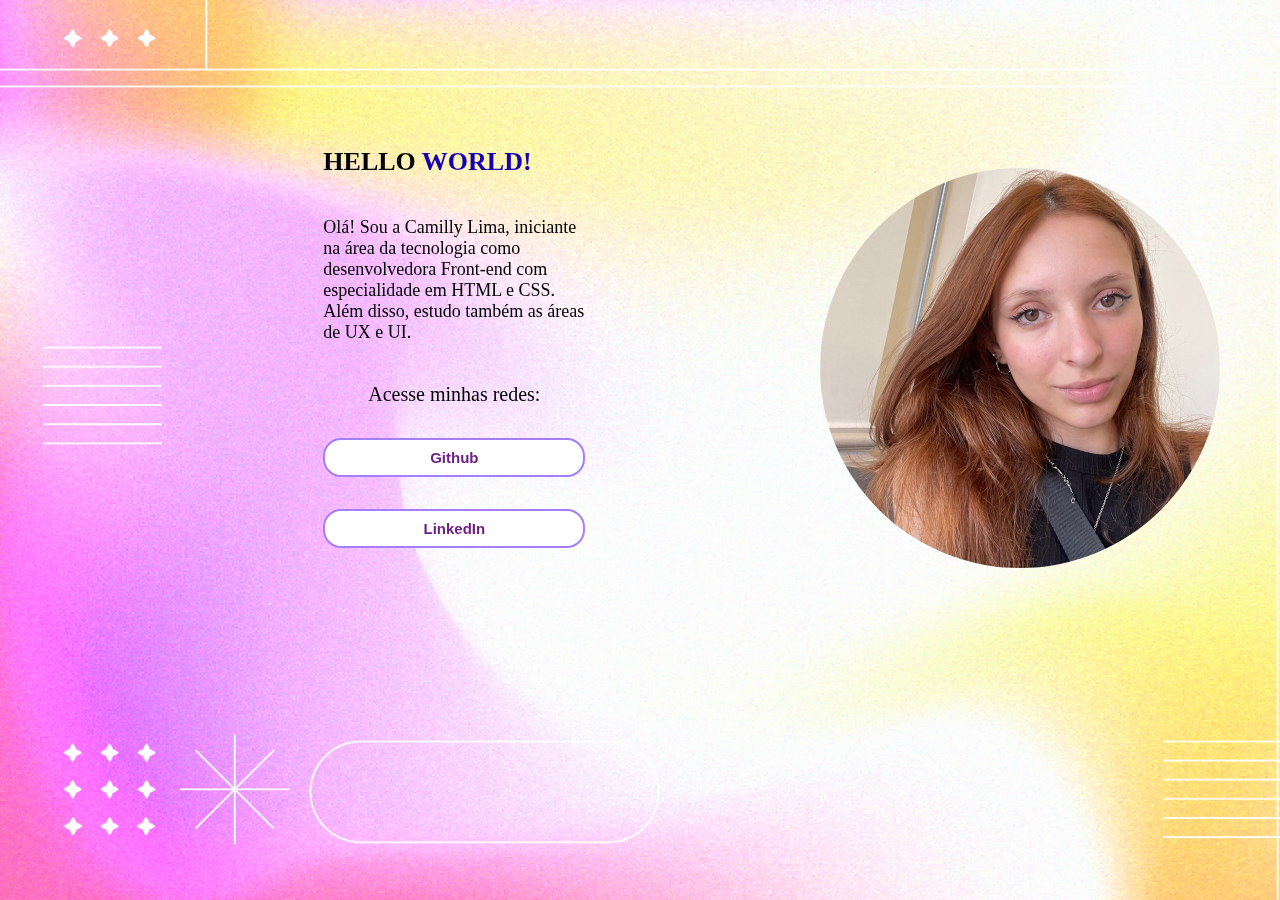
<file: index.html>
<!DOCTYPE html>

<head>
    <meta lang="pt-br">
    <meta charset="UTF-8">
    <meta http-equiv="X-UA-Compatible" content="IE=edge">
    <meta content="initial-scale=1.0">
    <meta name="viewport" content="width=device-width, initial-scale=1.0">
    <title>Home - Portifolio</title>
    <link rel="stylesheet" href="style.css">

</head>


<body>

    <header class="cabecalho">
        <nav class="cabecalho__menu">
            <a class="cabecalho__menu__link" href="Projetos.html">projetos</a>

        </nav>
    </header>
    <section>
        <main class="apresentacao">
            <section class="apresentacao__conteudo">
                <h1 class="apresentacao__conteudo__titulo">HELLO<strong class="titulo-destaque"> WORLD!
                    </strong></h1>


                <p class="apresentacao__conteudo__texto">Olá! Sou a Camilly Lima, iniciante na área da tecnologia
                    como desenvolvedora Front-end com especialidade em HTML e
                    CSS. Além disso, estudo também as áreas de UX e UI.</p>


                <div class="apresentacao__links">
                    <h2 class="apresentacao__links__subtitulo">Acesse minhas redes:</h2>



                    <a class="apresentacao__links__link" href="https://github.com/camillylimaf">
                        Github
                    </a>

                    <a class="apresentacao__links__link" href="https://www.linkedin.com/in/camillyferreiralima/">
                        LinkedIn
                    </a>

                </div>
            </section>

            <div class="image">
                <img src="imagens/camilly.jpeg" alt="Foto da Camilly">
            </div>





        </main>
        <footer class="rodape">

        </footer>
</body>

</html>
</file>
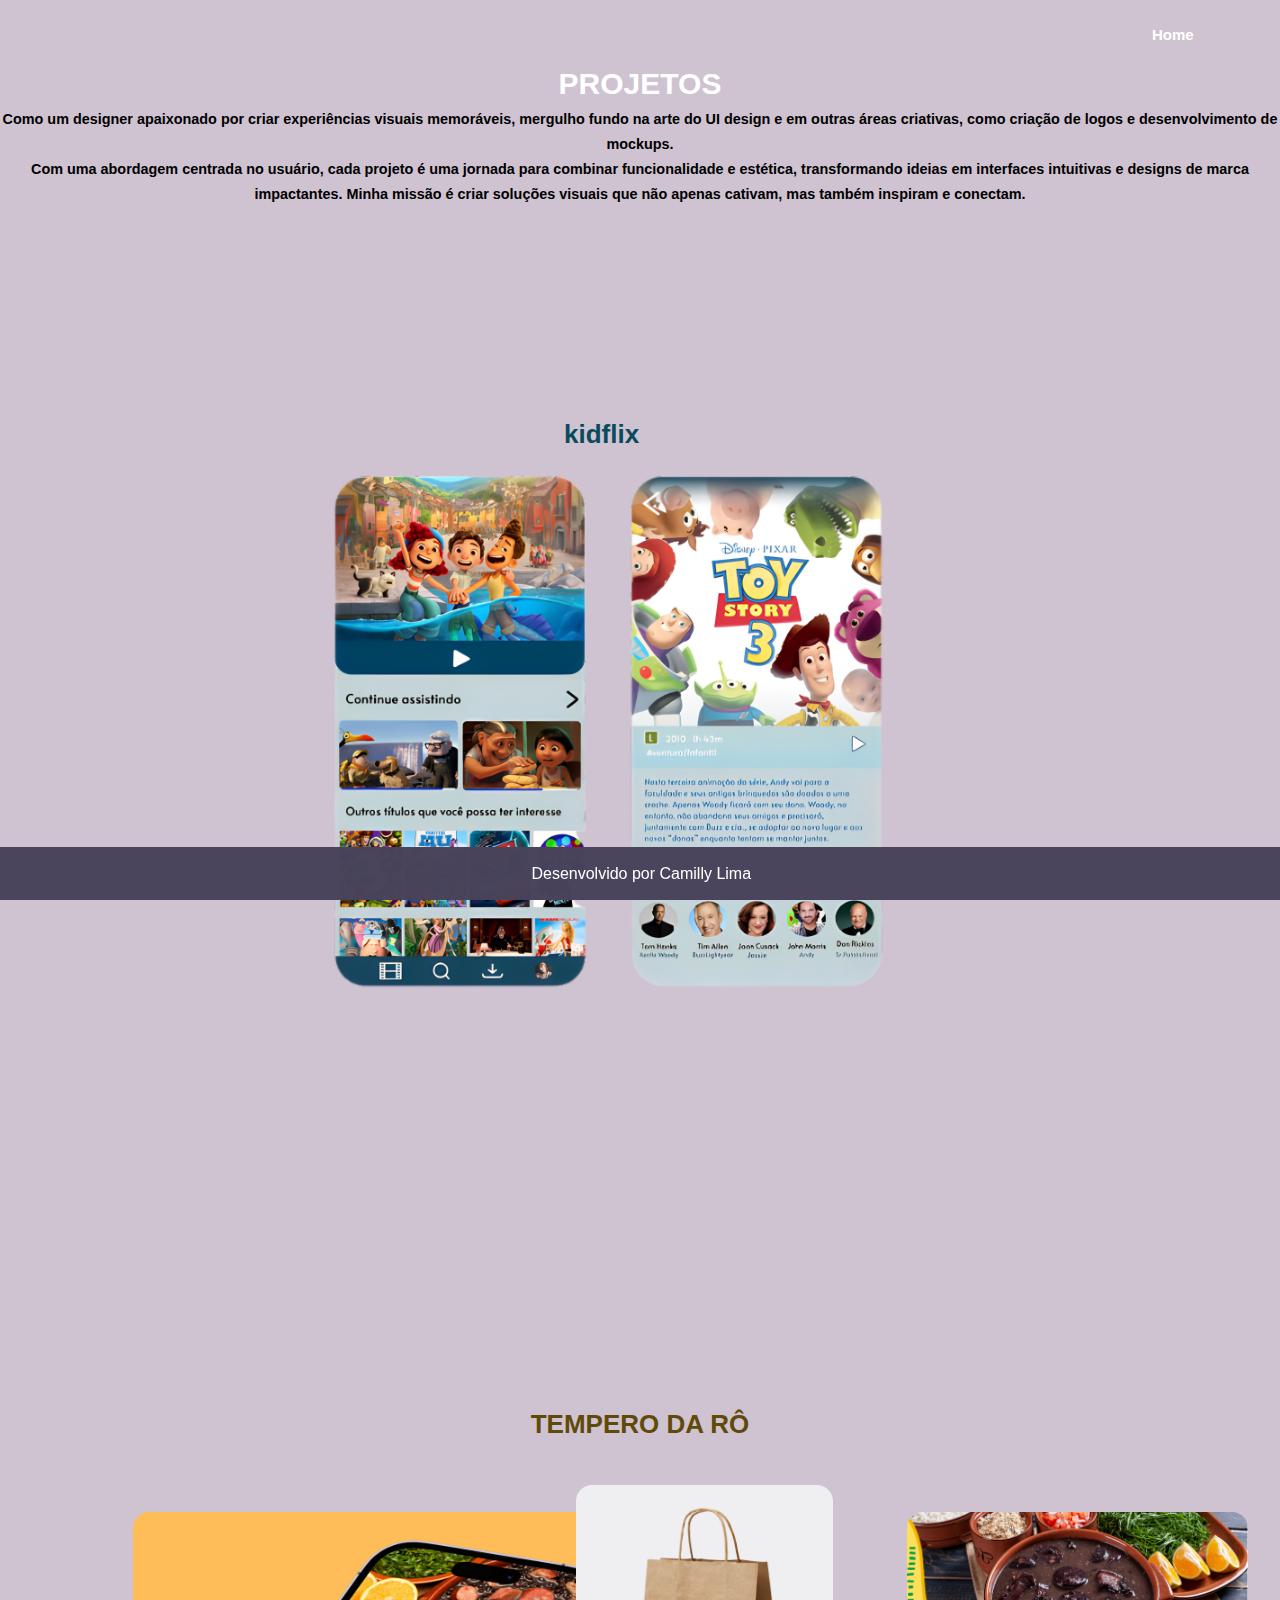
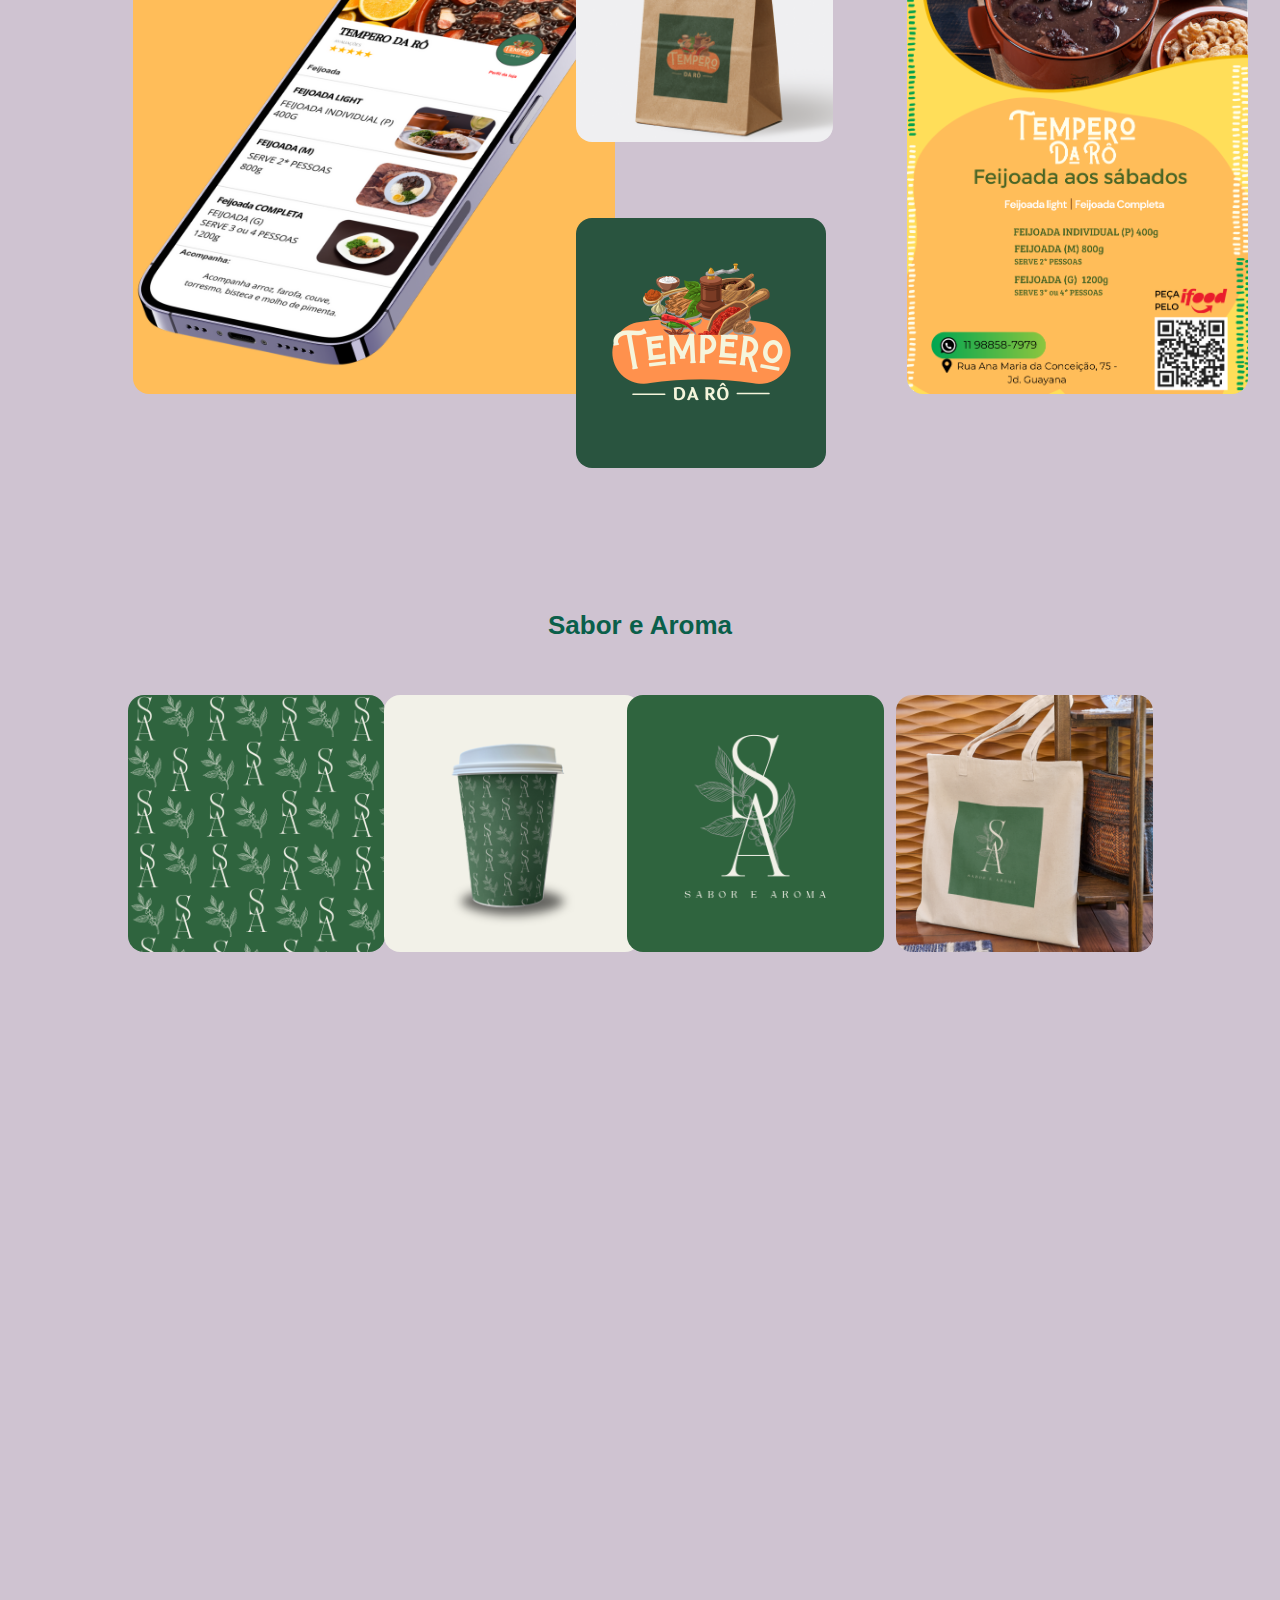
<file: Projetos.html>
<!DOCTYPE html>
<html lang="pt-br">

<head>
    <meta charset="UTF-8">
    <meta http-equiv="X-UA-Compatible" content="IE=edge">
    <meta name="viewport" content="width=device-width, initial-scale=1.0">

    <title>Projetos</title>
    <link rel="stylesheet" href="projetos.css">
</head>

<body>
    <header class="cabecalho">
        <div class="cabecalho__menu">
            <a class="cabecalho__menu__link" href="index.html">Home</a>
        </div>
    </header>
    <div class="flex">
        <div class="titulo-destaque">
            <h2>PROJETOS</h2>
        </div>
        <div class="texto-container">
            <p class="texto">
                Como um designer apaixonado por criar experiências visuais memoráveis,
                mergulho fundo na arte do UI design e em outras áreas criativas,
                como criação de logos e desenvolvimento de mockups.<br>
                Com uma abordagem centrada no usuário, cada projeto
                é uma jornada para combinar funcionalidade e estética,
                transformando ideias em interfaces intuitivas e designs
                de marca impactantes. Minha missão é criar soluções visuais
                que não apenas cativam, mas também inspiram e conectam.
            </p>
        </div>
        <div class="textotempero">
            <H1>TEMPERO DA RÔ</H1>
        </div>
        <div class="textokid">
            <H1>kidflix</H1>
        </div>

        <div class="textosabor">
            <H1>Sabor e Aroma</H1>
        </div>

        <section>
            <div class="imagem1">
                <img src="imagens/1.png" alt="ifood">
            </div>

            <div class="imagem2">
                <img src="imagens/2.png" alt="sacolalogo">
            </div>

            <div class="imagem3">
                <img src="imagens/flyer.png" alt="Flyer">
            </div>

            <div class="imagem4">
                <img src="imagens/logo.png" alt="logo">
            </div>
            <div class="imagem5" alt="kidflix">
                <img src="imagens/kidflix.png">
            </div>

            <div class="imagem6">
                <img src="imagens/4.png" alt="logos">
            </div>

            <div class="imagem7">
                <img src="imagens/5.png" alt="copo">
            </div>

            <div class="imagem8">
                <img src="imagens/6.png" alt="bolsa">
            </div>

            <div class="imagem9">
                <img src="imagens/7.png" alt="logo">
            </div>
        </section>

       
        <section class="carrossel-container">
            <div class="carrossel" id="carrossel">
                <div class="image">
                    <img src="imagens/1.png" alt="Imagem 1">
                </div>
                <div class="image">
                    <img src="imagens/2.png" alt="Imagem 2">
                </div>
                <div class="image">
                    <img src="imagens/logo.png" alt="Imagem 3">
                </div>
                <div class="image">
                    <img src="imagens/4.png" alt="Imagem 4">
                </div>
                <div class="image">
                    <img src="imagens/5.png" alt="Imagem 5">
                </div>
                <div class="image">
                    <img src="imagens/6.png" alt="Imagem 6">
                </div>
                <div class="image">
                    <img src="imagens/7.png" alt="Imagem 7">
                </div>
                <div class="image">
                    <img src="imagens/kidflix.png" alt="Imagem 8">
                </div>
            </div>
        </section>


        <section>        
            <button class="botao-navegacao botao-proximo" onclick="mudarImagem(1)">
                <img src="imagens/arrow.png" alt="Próximo">
            </button>
            <button class="botao-navegacao botao-anterior" onclick="mudarImagem(-1)">
                <img src="imagens/arrow.png" alt="Anterior">
            </button>
        </section>

        
    <footer>
        <p>Desenvolvido por Camilly Lima</p>
    </footer>

    <script>
        // Função para mudar a imagem
        function mudarImagem(direcao) {
            const carrossel = document.getElementById('carrossel');
            const larguraImagem = carrossel.querySelector('.image').offsetWidth;
            carrossel.scrollLeft += larguraImagem * direcao;
        }
    </script>
</body>
</html>
</file>
<file: style.css>
* {
    @import url('https://fonts.googleapis.com/css2?family=Krona+One&family=Montserrat:wght@400;600&display=swap');
    @import url('https://fonts.googleapis.com/css2?family=Lora:ital,wght@0,400..700;1,400..700&family=Open+Sans:ital,wght@0,300..800;1,300..800&family=Playfair+Display:ital,wght@0,400..900;1,400..900&display=swap') @import url('https://fonts.googleapis.com/css2?family=Space+Mono:ital,wght@0,400;0,700;1,400;1,700&display=swap')
}

* {
    margin: 0;
    padding: 0;
}

body {
    margin: 0;
    padding: 0;
    background-image: url("imagens/670.jpg");
    background-size: cover;
    background-repeat: no-repeat;
    background-attachment: fixed;
    box-sizing: border-box;
    color: rgb(0, 0, 0);
    position: fixed;
}

.cabecalho {
    padding: 2% 0% 0% 115%;
}

.cabecalho__menu {
    display: flex;
    gap: 80px;
}

.cabecalho__menu__link {
    font-size: 1.2rem;
    font-weight: 600;
    color: rgb(53, 21, 103);
    font-family: 'Space-Mono';
    text-decoration: none;
    border: 2px solid #dad4e8;
    text-align: center;
    border-radius: 10px;
    padding: 5px 10px 5px 10px;
    background-color: #ffffff;

}

.cabecalho__menu__link:hover {
    background-color: #dad4e8;
}




.apresentacao {
    padding: 8% 29%;
    display: flex;
    align-items: center;
    justify-content: space-between;
}

.apresentacao__conteudo {
    width: 615px;
    display: flex;
    flex-direction: column;
    gap: 40px;
}

.apresentacao__conteudo__titulo {
    font-size: 26px;
    font-family: 'Space-Mono';
    color: rgb(0, 0, 0);
}

.titulo-destaque {
    color: #1500b8;
}

.apresentacao__conteudo__texto {
    font-size: 18px;
    font-family: 'Space-Mono';
}

.apresentacao__links {
    display: flex;
    flex-direction: column;
    justify-content: space-between;
    align-items: center;
    gap: 32px;

}

.apresentacao__links__subtitulo {

    font-weight: 400;
    font-size: 20px;
    text-align: center;

}

.apresentacao__links__link {
    display: flex;
    justify-content: center;
    gap: 10px;
    border: 2px solid #a37fff;
    width: 250px;
    text-align: center;
    border-radius: 18px;
    font-size: 15px;
    font-weight: 600;
    padding: 9px 4px 9px 4px;
    text-decoration: none;
    color: rgb(109, 34, 130);
    font-family: 'Montserrat', sans-serif;
    background-color: rgb(255, 255, 255);

}

.apresentacao__links__link:hover {
    background-color: #ded3f8;
}


.image img {
    height: 400px;
    width: 400px;
    border-radius: 100%;
}

.image {

    height: 400px;
    left: 50%;
    object-fit: cover;
    position: relative;
    top: 20px;
    width: 500px;
    border-radius: 90%;
}


@media (max-width: 1200px) {

    .cabecalho {
        padding: 5%;
        left: 35%;
        position: relative;
        z-index: 9999;


    }

    .cabecalho__menu {
        justify-content: center;

    }

    .apresentacao {
        flex-direction: column;
        left: 1%;
        position: relative;
    }

    .apresentacao__conteudo {
        width: auto;
    }

    .apresentacao__links {
        margin-top: 70px;
        position: relative;

    }

    .apresentacao__links__link {
        padding: 2px 3px 7px 0px;


    }

    .image img {
        height: 0%;
        width: 0%;
        border-radius: 50%;
    }

    .image {

        left: 7%;
        object-fit: cover;
        position: fixed;
        top: 10px;
    }


}
</file>
<file: projetos.css>
* {
    @import url('https://fonts.googleapis.com/css2?family=Bebas+Neue&family=PT+Sans+Narrow:wght@400;700&display=swap') 
    margin: 0;
    padding: 0;
}

body {

    background-color: rgba(167, 145, 172, 0.549);
    font-family: 'Lato', sans-serif;
    background-size: cover;
    background-repeat: no-repeat;
    background-attachment: fixed;
    box-sizing: border-box;
    width: 100%;
    max-height: 100%;
    margin: 0 auto; 
}


.cabecalho {

    padding: 2% 0% 0% 90%;

}

.cabecalho__menu {
    display: flex;
    gap: 40px;
}

.cabecalho__menu__link {
    font-size: 15px;
    font-weight: 600;
    color: rgb(255, 255, 255);
    text-decoration: none;
}

.titulo-destaque {

    font-family: "Bebas Neue", sans-serif;
    font-weight: 400;
    font-style: normal;
    font-size: 20px;
    width: 100%;
    text-align: center;
    color: rgb(255, 255, 255);
    position: absolute;
}

.texto {
    width: 100%;
    font-weight: 600;
    font-size: 0.9rem;
    text-align: center;
    line-height: 25px;
    position: absolute;
    margin-top: 5%;
    left: 0%;
    
}


.textotempero {

    width: 100%;
    font-weight: 600;
    font-size: 13px;
    text-align: center;
    line-height: 25px;
    left: 0%;
    position: absolute;
    top: 155%;
    color: rgb(95, 74, 10);
}

.textokid {
    width: 100%;
    font-weight: 600;
    font-size: 13px;
    text-align: center;
    line-height: 25px;
    right: 3%;
    position: absolute;
    top: 45%;
    color: rgb(10, 74, 95);
}


.textosabor {
    width: 100%;
    font-weight: 600;
    font-size: 13px;
    text-align: center;
    line-height: 25px;
    left: 0%;
    position: absolute;
    top: 244%;
    color: rgb(10, 95, 74);
}


img {
    max-width: 100%;
    height: auto;
    border-radius: 16px;
    display: block;
    flex-direction: column;
    margin: 0 auto;

}

.imagem1 {

    left: 10%;
    width: 491px;
    height: 482px;
    position: absolute;
    top: 168%;
}

.imagem2 {

    left: 45%;
    position: absolute;
    top: 165%;
    width: 257px;
    height: 273px;


}

.imagem3 {
    left: 65%;
    width: 491px;
    height: 482px;
    position: absolute;
    top: 168%;
}

.imagem4 {
    left: 45%;
    width: 250px;
    height: 260px;
    position: absolute;
    top: 202%;

}

.imagem5 {

    left: 25%;
    position: absolute;
    top: 50%;
    max-width: 45%;
    max-height: 45%;
    align-items: center;

}


 img {
    max-width: 100%;
    max-height: 100%;

}


.imagem6 {

    width: 257px;
    height: 273px;
    position: absolute;
    top: 255%;
    left: 10%;
}

.imagem7 {

    width: 257px;
    height: 273px;
    position: absolute;
    top: 255%;
    left: 30%;

}

.imagem8 {

    width: 257px;
    height: 273px;
    position: absolute;
    top: 255%;
    left: 70%;

}


.imagem9 {

    width: 257px;
    height: 273px;
    position: absolute;
    top: 255%;
    left: 49%;

}


footer {
    background-color: #48435afc;
    color: #fff;
    text-align: center;
    padding: 0.1%;
    position: fixed;
    bottom: 0;
    width: 100%;
    margin-top: 200%;
}


.botao-navegacao img,
        .carrossel-container,
        .carrossel,
        .image,
        .button,
        .botao-navegacao {
        visibility: hidden;
}


@media screen and (max-width: 1020px) {
    .titulo-destaque {
        font-size: 1.0rem; 
    }
    .texto {
        font-size: 0.8rem; 
        line-height: 20px; 
        margin-top: 15%;
    }
   
    .textotempero, .textokid, .textosabor, .imagem1, .imagem2, .imagem3, .imagem4, .imagem5, .imagem6,.imagem7, .imagem8, .imagem9{
    visibility: hidden;

    }
    .carrossel-container {
        position: relative;
        width: 70%;
        overflow: hidden;
        border-radius: 10px;
        padding-top: 70%;
        left: 15%;
    }
    
    .carrossel {
        display: flex;
        overflow-x: auto;
        scroll-snap-type: x mandatory;
        -webkit-overflow-scrolling: touch;
        scroll-behavior: smooth;
        
    }
    
    .carrossel::-webkit-scrollbar {
        display: none;
    }
    
    .carrossel .image {
        flex: 0 0 100%;
        scroll-snap-align: center;
        display: flex;
        justify-content: center;
        align-items: center;
        
    }
    
    .carrossel .image img {
        width: 100%;
        height: auto;
        border-radius: 10px;
    }


    .botao-navegacao {
        background-color: transparent; 
        border: none; 
        cursor: pointer;
        padding: 0; 
        visibility: visible;
        position: absolute; 
    }
    
    .botao-navegacao img {
        width: 30%; 
        height: auto;
        visibility: visible;
    }
    
    .botao-navegacao:focus {
        outline: none;
        visibility: visible;
    }
    
    
    .botao-anterior {
        transform: scaleX(-1); 
        visibility: visible;
        top: 65%; 
        right: 80%; 
    }
    
   
    .botao-proximo {
        top: 64%; 
        left: 80%; 
    }
    
}

@media screen and (max-width: 768px) {


    .textotempero, .textokid, .textosabor, .imagem1, .imagem2, .imagem3, .imagem4, .imagem5, .imagem6,.imagem7, .imagem8, .imagem9{
        visibility: hidden;}

    .cabecalho {
        padding: 4% 0% 0% 85%; 
    }
    .cabecalho__menu {
        flex-direction: column; 
        gap: 20px; 
    }
    .cabecalho__menu__link {
        font-size: 1.0rem; 
    }

    
.texto {
        font-size: 0.8rem; 
        line-height: 20px;
        margin-top: 15%;
}


.carrossel-container {
    position: relative;
    visibility: visible;

}

.carrossel {
    display: flex;
    overflow-x: hidden; 
    scroll-snap-type: x mandatory; 
    visibility: visible;
    -webkit-overflow-scrolling: touch; 
}

.image {
    flex: 0 0 auto; 
    scroll-snap-align: start; 
    margin-right: 20px;
    border-radius: 16px;
    visibility: visible;

}

.image img {
    max-width: 100%;
    max-height: 100%;
}
}
</file>
